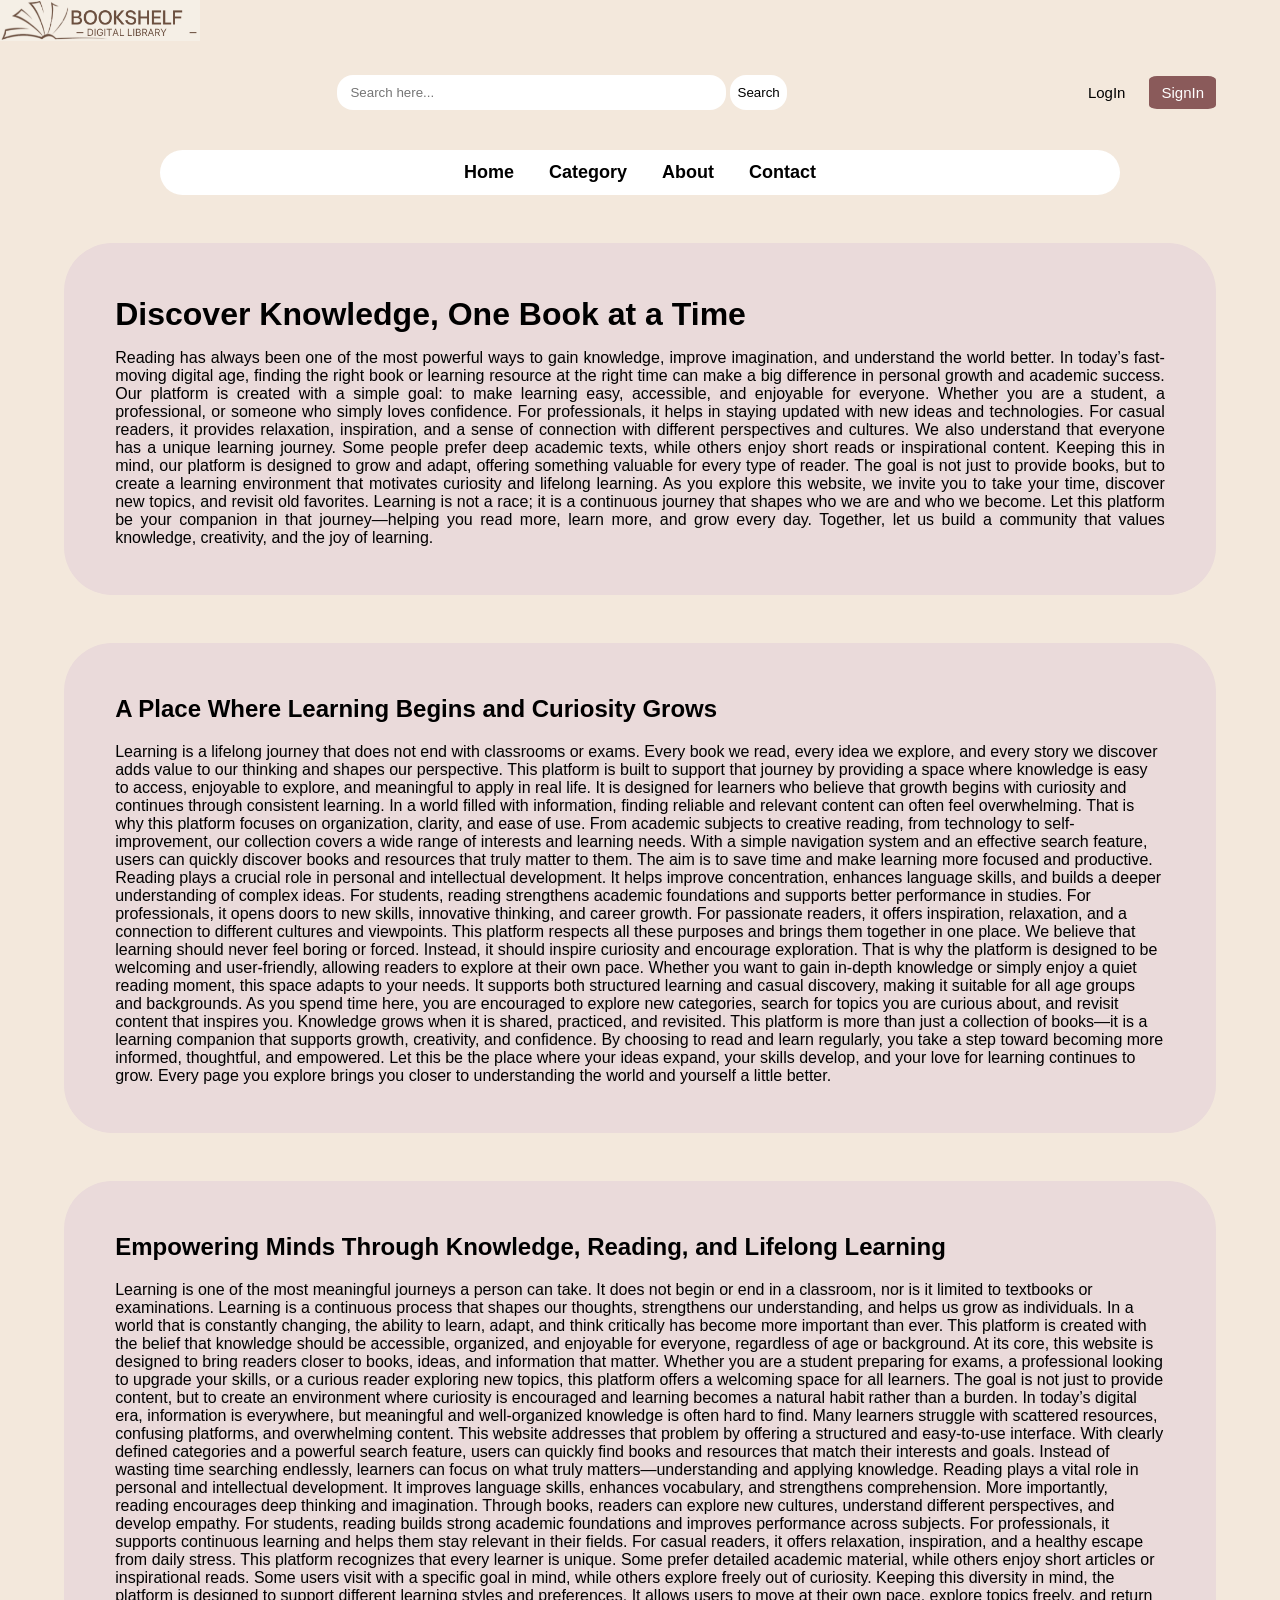
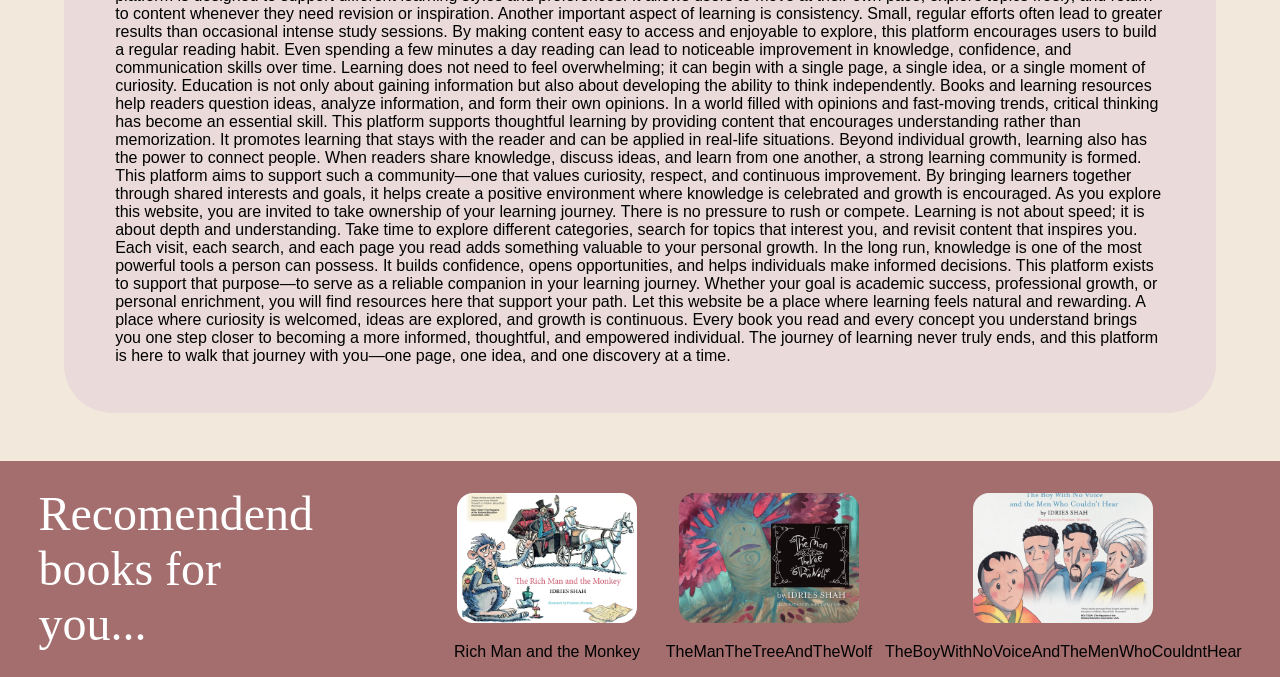
<file: index.html>
<!DOCTYPE html>
<html lang="en">
  <head>
    <meta charset="UTF-8" />
   <meta name="viewport" content="width=
    , initial-scale=1.0">
    <title>Document</title>
    <link rel="stylesheet" href="index.css" />
  </head>
  <body>
    <!-- top_section -->
     <div class="logo">
        <img src="./Untitled design0.2.png" alt="Bookshelf" width="200" />
      </div>
    <div class="topbar">
      
      <div class="search_section">
        <input type="search" placeholder="Search here..." />
        <button class="search_btn">Search</button>
      </div>
      <div class="log_buttons">
        <button class="loginbtn">LogIn</button>
        <button class="signinbtn">SignIn</button>
      </div>
    </div>
    <nav class="navbar">
      <ul class="nav-links">
        <li><a href="home.html">Home</a></li>
        <li class="dropdown">
          <a href=""> Category</a>
          <ul class="dropdown_menu">
            <li><a href="https://www.readever.app/categories/technology-the-future">Technology</a></li>
            <li><a href="https://www.readever.app/categories/science">Science</a></li>
            <li><a href="https://www.readever.app/categories/personal-development">Personal development</a></li>
            <li><a href="https://www.readever.app/categories/education">Education</a></li>
            <li><a href="https://www.readever.app/categories/politics">Politics</a></li>
            <li><a href="https://www.readever.app/categories/history">History</a></li>
            <li><a href="https://www.readever.app/categories/career-success">Career & Success</a></li>
            <li><a href="https://www.readever.app/categories/fiction">Fiction</a></li>
          </ul>
        </li>
        <li><a href="about.html">About</a></li>
        <li><a href="contact.html">Contact</a></li>
      </ul>
    </nav>
    <!-- main_body -->
    <div class="home_page">
      <div class="section1">
        <h1>Discover Knowledge, One Book at a Time</h1>
        <p>
          Reading has always been one of the most powerful ways to gain
          knowledge, improve imagination, and understand the world better. In
          today’s fast-moving digital age, finding the right book or learning
          resource at the right time can make a big difference in personal
          growth and academic success. Our platform is created with a simple
          goal: to make learning easy, accessible, and enjoyable for everyone.
          Whether you are a student, a professional, or someone who simply loves
          confidence. For professionals, it helps in staying updated with new
          ideas and technologies. For casual readers, it provides relaxation,
          inspiration, and a sense of connection with different perspectives and
          cultures. We also understand that everyone has a unique learning
          journey. Some people prefer deep academic texts, while others enjoy
          short reads or inspirational content. Keeping this in mind, our
          platform is designed to grow and adapt, offering something valuable
          for every type of reader. The goal is not just to provide books, but
          to create a learning environment that motivates curiosity and lifelong
          learning. As you explore this website, we invite you to take your
          time, discover new topics, and revisit old favorites. Learning is not
          a race; it is a continuous journey that shapes who we are and who we
          become. Let this platform be your companion in that journey—helping
          you read more, learn more, and grow every day. Together, let us build
          a community that values knowledge, creativity, and the joy of
          learning.
        </p>
      </div>
      <div class="section2">
        <h2>A Place Where Learning Begins and Curiosity Grows</h2>
        <p>
          Learning is a lifelong journey that does not end with classrooms or
          exams. Every book we read, every idea we explore, and every story we
          discover adds value to our thinking and shapes our perspective. This
          platform is built to support that journey by providing a space where
          knowledge is easy to access, enjoyable to explore, and meaningful to
          apply in real life. It is designed for learners who believe that
          growth begins with curiosity and continues through consistent
          learning. In a world filled with information, finding reliable and
          relevant content can often feel overwhelming. That is why this
          platform focuses on organization, clarity, and ease of use. From
          academic subjects to creative reading, from technology to
          self-improvement, our collection covers a wide range of interests and
          learning needs. With a simple navigation system and an effective
          search feature, users can quickly discover books and resources that
          truly matter to them. The aim is to save time and make learning more
          focused and productive. Reading plays a crucial role in personal and
          intellectual development. It helps improve concentration, enhances
          language skills, and builds a deeper understanding of complex ideas.
          For students, reading strengthens academic foundations and supports
          better performance in studies. For professionals, it opens doors to
          new skills, innovative thinking, and career growth. For passionate
          readers, it offers inspiration, relaxation, and a connection to
          different cultures and viewpoints. This platform respects all these
          purposes and brings them together in one place. We believe that
          learning should never feel boring or forced. Instead, it should
          inspire curiosity and encourage exploration. That is why the platform
          is designed to be welcoming and user-friendly, allowing readers to
          explore at their own pace. Whether you want to gain in-depth knowledge
          or simply enjoy a quiet reading moment, this space adapts to your
          needs. It supports both structured learning and casual discovery,
          making it suitable for all age groups and backgrounds. As you spend
          time here, you are encouraged to explore new categories, search for
          topics you are curious about, and revisit content that inspires you.
          Knowledge grows when it is shared, practiced, and revisited. This
          platform is more than just a collection of books—it is a learning
          companion that supports growth, creativity, and confidence. By
          choosing to read and learn regularly, you take a step toward becoming
          more informed, thoughtful, and empowered. Let this be the place where
          your ideas expand, your skills develop, and your love for learning
          continues to grow. Every page you explore brings you closer to
          understanding the world and yourself a little better.
        </p>
      </div>
      <div class="section3">
        <h2>
          Empowering Minds Through Knowledge, Reading, and Lifelong Learning
        </h2>
        <p>
          Learning is one of the most meaningful journeys a person can take. It
          does not begin or end in a classroom, nor is it limited to textbooks
          or examinations. Learning is a continuous process that shapes our
          thoughts, strengthens our understanding, and helps us grow as
          individuals. In a world that is constantly changing, the ability to
          learn, adapt, and think critically has become more important than
          ever. This platform is created with the belief that knowledge should
          be accessible, organized, and enjoyable for everyone, regardless of
          age or background. At its core, this website is designed to bring
          readers closer to books, ideas, and information that matter. Whether
          you are a student preparing for exams, a professional looking to
          upgrade your skills, or a curious reader exploring new topics, this
          platform offers a welcoming space for all learners. The goal is not
          just to provide content, but to create an environment where curiosity
          is encouraged and learning becomes a natural habit rather than a
          burden. In today’s digital era, information is everywhere, but
          meaningful and well-organized knowledge is often hard to find. Many
          learners struggle with scattered resources, confusing platforms, and
          overwhelming content. This website addresses that problem by offering
          a structured and easy-to-use interface. With clearly defined
          categories and a powerful search feature, users can quickly find books
          and resources that match their interests and goals. Instead of wasting
          time searching endlessly, learners can focus on what truly
          matters—understanding and applying knowledge. Reading plays a vital
          role in personal and intellectual development. It improves language
          skills, enhances vocabulary, and strengthens comprehension. More
          importantly, reading encourages deep thinking and imagination. Through
          books, readers can explore new cultures, understand different
          perspectives, and develop empathy. For students, reading builds strong
          academic foundations and improves performance across subjects. For
          professionals, it supports continuous learning and helps them stay
          relevant in their fields. For casual readers, it offers relaxation,
          inspiration, and a healthy escape from daily stress. This platform
          recognizes that every learner is unique. Some prefer detailed academic
          material, while others enjoy short articles or inspirational reads.
          Some users visit with a specific goal in mind, while others explore
          freely out of curiosity. Keeping this diversity in mind, the platform
          is designed to support different learning styles and preferences. It
          allows users to move at their own pace, explore topics freely, and
          return to content whenever they need revision or inspiration. Another
          important aspect of learning is consistency. Small, regular efforts
          often lead to greater results than occasional intense study sessions.
          By making content easy to access and enjoyable to explore, this
          platform encourages users to build a regular reading habit. Even
          spending a few minutes a day reading can lead to noticeable
          improvement in knowledge, confidence, and communication skills over
          time. Learning does not need to feel overwhelming; it can begin with a
          single page, a single idea, or a single moment of curiosity. Education
          is not only about gaining information but also about developing the
          ability to think independently. Books and learning resources help
          readers question ideas, analyze information, and form their own
          opinions. In a world filled with opinions and fast-moving trends,
          critical thinking has become an essential skill. This platform
          supports thoughtful learning by providing content that encourages
          understanding rather than memorization. It promotes learning that
          stays with the reader and can be applied in real-life situations.
          Beyond individual growth, learning also has the power to connect
          people. When readers share knowledge, discuss ideas, and learn from
          one another, a strong learning community is formed. This platform aims
          to support such a community—one that values curiosity, respect, and
          continuous improvement. By bringing learners together through shared
          interests and goals, it helps create a positive environment where
          knowledge is celebrated and growth is encouraged. As you explore this
          website, you are invited to take ownership of your learning journey.
          There is no pressure to rush or compete. Learning is not about speed;
          it is about depth and understanding. Take time to explore different
          categories, search for topics that interest you, and revisit content
          that inspires you. Each visit, each search, and each page you read
          adds something valuable to your personal growth. In the long run,
          knowledge is one of the most powerful tools a person can possess. It
          builds confidence, opens opportunities, and helps individuals make
          informed decisions. This platform exists to support that purpose—to
          serve as a reliable companion in your learning journey. Whether your
          goal is academic success, professional growth, or personal enrichment,
          you will find resources here that support your path. Let this website
          be a place where learning feels natural and rewarding. A place where
          curiosity is welcomed, ideas are explored, and growth is continuous.
          Every book you read and every concept you understand brings you one
          step closer to becoming a more informed, thoughtful, and empowered
          individual. The journey of learning never truly ends, and this
          platform is here to walk that journey with you—one page, one idea, and
          one discovery at a time.
        </p>
      </div>
    </div>
    <!-- Footer -->
    <div class="footer">
      <div class="reco">
        Recomendend books for you...
      </div>
      <ul>
        <li class="book_1">
          <a   href="https://idriesshahfoundation.org/pdfviewer/the-rich-man-and-the-monkey/?auto_viewer=true#page=&zoom=page-fit&pagemode=none">
            <img src="./TheRichManAndTheMonkey.webp" alt="book.1" />
          </a>
          <a
            href="https://idriesshahfoundation.org/pdfviewer/the-rich-man-and-the-monkey/?auto_viewer=true#page=&zoom=page-fit&pagemode=none"
            >Rich Man and the Monkey</a
          >
        </li>
        <li class="book.1">
          <a href="https://idriesshahfoundation.org/books/the-man-the-tree-and-the-wolf/">
             <img src="./TheManTheTreeAndTheWolf.webp" alt="book.1" />
          </a>
          <a
            href="https://idriesshahfoundation.org/books/the-man-the-tree-and-the-wolf/"
            >TheManTheTreeAndTheWolf</a
          >
        </li>
        <li class="book.1">
          <a href="https://idriesshahfoundation.org/books/the-boy-with-no-voice/">
             <img src="./TheBoyWithNoVoiceAndTheMenWhoCouldntHear.webp" alt="book.1" />
          </a>
         
          <a
            href="https://idriesshahfoundation.org/books/the-boy-with-no-voice/"
            >TheBoyWithNoVoiceAndTheMenWhoCouldntHear</a
          >
        </li>
      </ul>
    </div>
  </body>
</html>
</file>
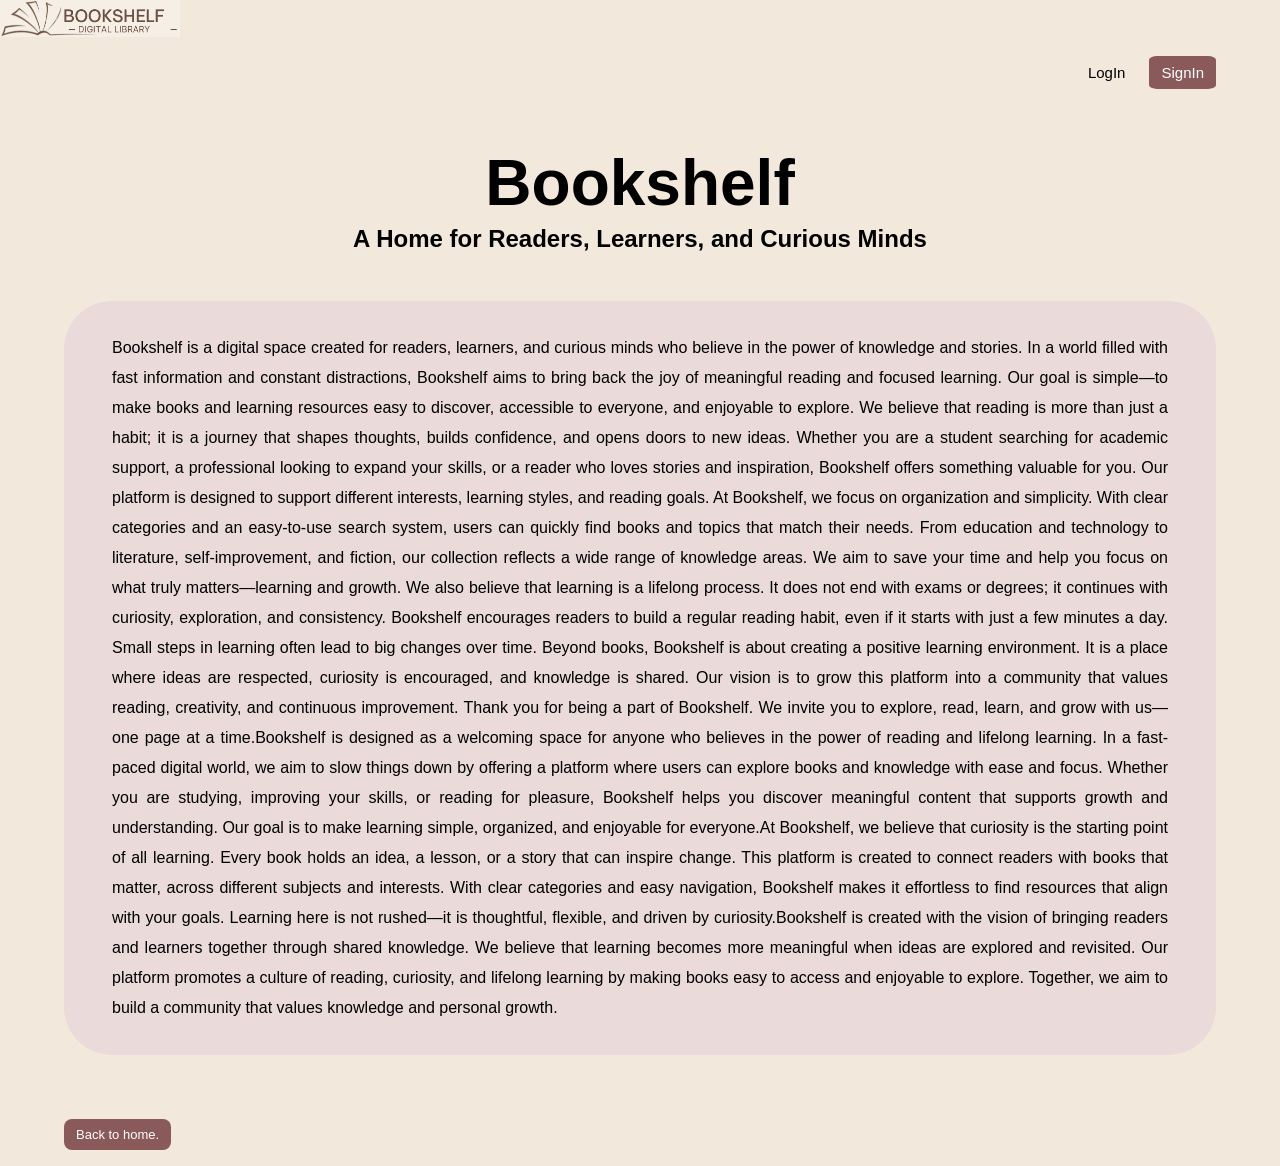
<file: about.html>
<!DOCTYPE html>
<html lang="en">
  <head>
    <meta charset="UTF-8" />
   <meta name="viewport" content="width=
    , initial-scale=1.0">
    <title>Document</title>
    <link rel="stylesheet" href="about.css" />
  </head>
  <body>
    <div class="about">
      <div class="logo">
        <img src="./Untitled design0.2.png" alt="Bookshelf" width="200" />
      </div>
      <div class="heading">
        <div class="log_buttons">
          <button class="loginbtn">LogIn</button>
          <button class="signinbtn">SignIn</button>
        </div>
        <h1>Bookshelf</h1>
        <h2>A Home for Readers, Learners, and Curious Minds</h2>
        <p>
          Bookshelf is a digital space created for readers, learners, and
          curious minds who believe in the power of knowledge and stories. In a
          world filled with fast information and constant distractions,
          Bookshelf aims to bring back the joy of meaningful reading and focused
          learning. Our goal is simple—to make books and learning resources easy
          to discover, accessible to everyone, and enjoyable to explore. We
          believe that reading is more than just a habit; it is a journey that
          shapes thoughts, builds confidence, and opens doors to new ideas.
          Whether you are a student searching for academic support, a
          professional looking to expand your skills, or a reader who loves
          stories and inspiration, Bookshelf offers something valuable for you.
          Our platform is designed to support different interests, learning
          styles, and reading goals. At Bookshelf, we focus on organization and
          simplicity. With clear categories and an easy-to-use search system,
          users can quickly find books and topics that match their needs. From
          education and technology to literature, self-improvement, and fiction,
          our collection reflects a wide range of knowledge areas. We aim to
          save your time and help you focus on what truly matters—learning and
          growth. We also believe that learning is a lifelong process. It does
          not end with exams or degrees; it continues with curiosity,
          exploration, and consistency. Bookshelf encourages readers to build a
          regular reading habit, even if it starts with just a few minutes a
          day. Small steps in learning often lead to big changes over time.
          Beyond books, Bookshelf is about creating a positive learning
          environment. It is a place where ideas are respected, curiosity is
          encouraged, and knowledge is shared. Our vision is to grow this
          platform into a community that values reading, creativity, and
          continuous improvement. Thank you for being a part of Bookshelf. We
          invite you to explore, read, learn, and grow with us—one page at a
          time.Bookshelf is designed as a welcoming space for anyone who
          believes in the power of reading and lifelong learning. In a
          fast-paced digital world, we aim to slow things down by offering a
          platform where users can explore books and knowledge with ease and
          focus. Whether you are studying, improving your skills, or reading for
          pleasure, Bookshelf helps you discover meaningful content that
          supports growth and understanding. Our goal is to make learning
          simple, organized, and enjoyable for everyone.At Bookshelf, we believe
          that curiosity is the starting point of all learning. Every book holds
          an idea, a lesson, or a story that can inspire change. This platform
          is created to connect readers with books that matter, across different
          subjects and interests. With clear categories and easy navigation,
          Bookshelf makes it effortless to find resources that align with your
          goals. Learning here is not rushed—it is thoughtful, flexible, and
          driven by curiosity.Bookshelf is created with the vision of bringing
          readers and learners together through shared knowledge. We believe
          that learning becomes more meaningful when ideas are explored and
          revisited. Our platform promotes a culture of reading, curiosity, and
          lifelong learning by making books easy to access and enjoyable to
          explore. Together, we aim to build a community that values knowledge
          and personal growth.
        </p>
      </div>
    </div>
    <footer>
      <a
        class="backbtn"
        href="home.html"
        >Back to home.</a
      >
    </footer>
  </body>
</html>
</file>
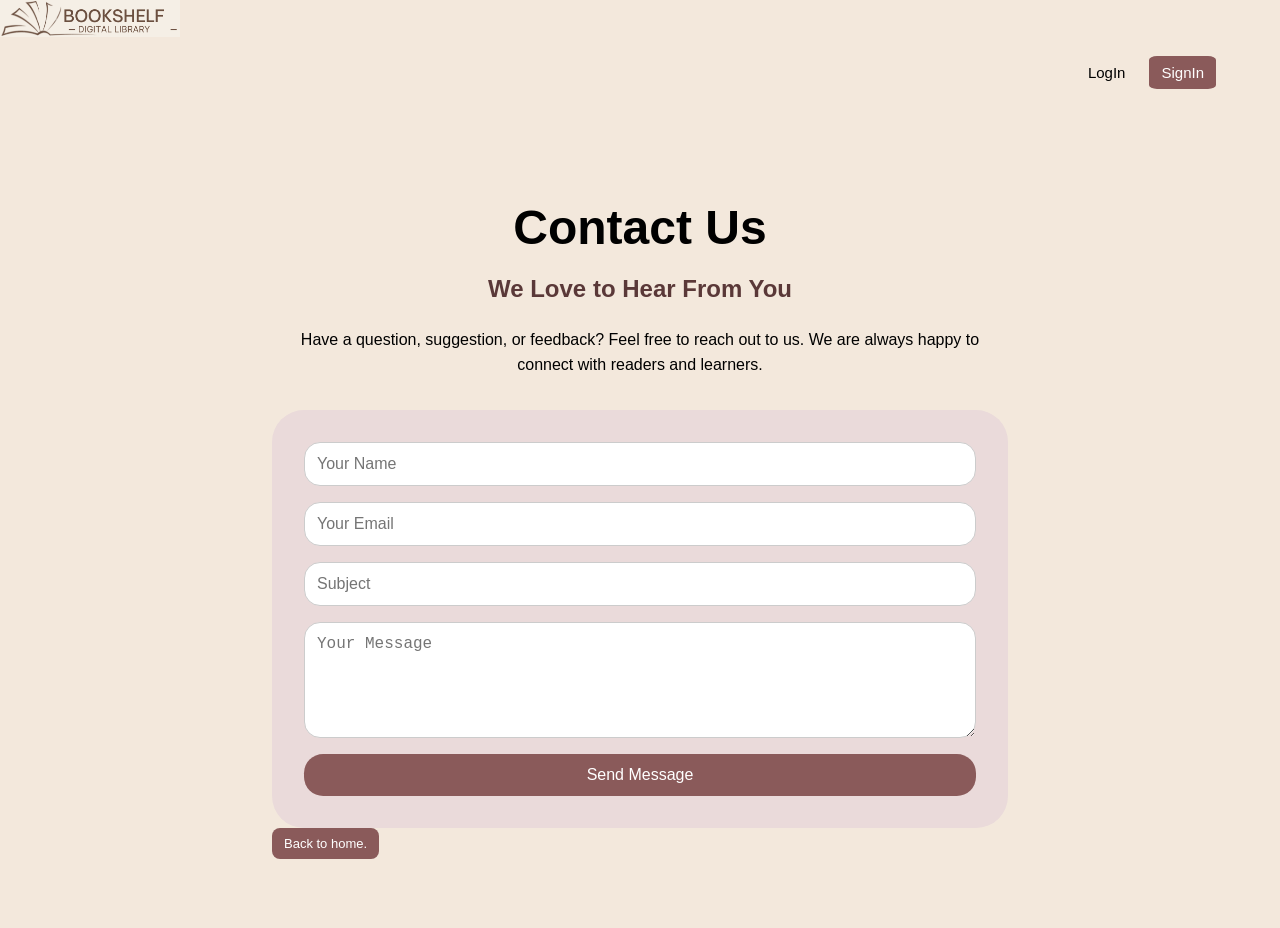
<file: contact.html>
<!DOCTYPE html>
<html lang="en">
<head>
    <meta charset="UTF-8">
    <meta name="viewport" content="width=device-width, initial-scale=1.0">
    <title>Document</title>
    <link rel="stylesheet" href="contact.css">
</head>
<body>
    <div class="logo">
        <img src="./Untitled design0.2.png" alt="Bookshelf" width="200" />
      </div>
    <div class="log_buttons">
        <button class="loginbtn">LogIn</button>
        <button class="signinbtn">SignIn</button>
      </div>
    <div class="contact_page">
        <h1>Contact Us</h1>
<h2>We Love to Hear From You</h2>

<p>
Have a question, suggestion, or feedback?  
Feel free to reach out to us. We are always happy to connect with readers and learners.
</p>
<form class="contact_form">
  <input type="text" placeholder="Your Name" required>
  <input type="email" placeholder="Your Email" required>
  <input type="text" placeholder="Subject">
  <textarea placeholder="Your Message" rows="5"></textarea>
  <button type="submit">Send Message</button>
</form>
<footer>
    <a class="backbtn" href="home.html">Back to home.</a>
</footer>
    </div>

</body>
</html>
</file>
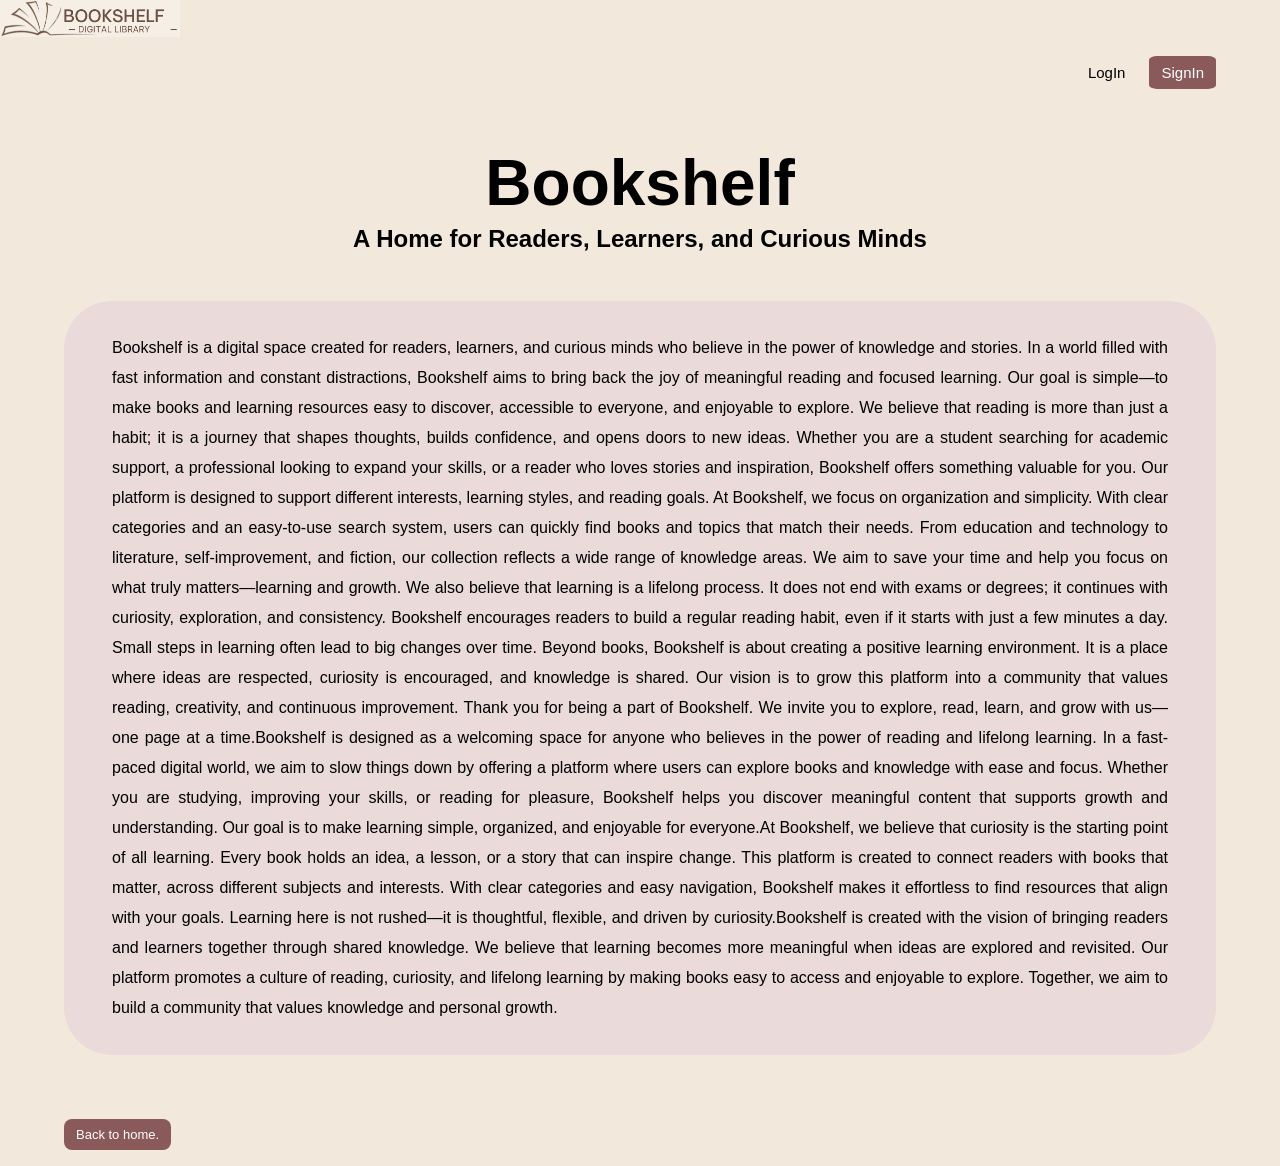
<file: code files/about.html>
<!DOCTYPE html>
<html lang="en">
  <head>
    <meta charset="UTF-8" />
    <meta name="viewport" content="width=device-width, initial-scale=1.0" />
    <title>Document</title>
    <link rel="stylesheet" href="about.css" />
  </head>
  <body>
    <div class="about">
      <div class="logo">
        <img src="./Untitled design0.2.png" alt="Bookshelf" width="200" />
      </div>
      <div class="heading">
        <div class="log_buttons">
          <button class="loginbtn">LogIn</button>
          <button class="signinbtn">SignIn</button>
        </div>
        <h1>Bookshelf</h1>
        <h2>A Home for Readers, Learners, and Curious Minds</h2>
        <p>
          Bookshelf is a digital space created for readers, learners, and
          curious minds who believe in the power of knowledge and stories. In a
          world filled with fast information and constant distractions,
          Bookshelf aims to bring back the joy of meaningful reading and focused
          learning. Our goal is simple—to make books and learning resources easy
          to discover, accessible to everyone, and enjoyable to explore. We
          believe that reading is more than just a habit; it is a journey that
          shapes thoughts, builds confidence, and opens doors to new ideas.
          Whether you are a student searching for academic support, a
          professional looking to expand your skills, or a reader who loves
          stories and inspiration, Bookshelf offers something valuable for you.
          Our platform is designed to support different interests, learning
          styles, and reading goals. At Bookshelf, we focus on organization and
          simplicity. With clear categories and an easy-to-use search system,
          users can quickly find books and topics that match their needs. From
          education and technology to literature, self-improvement, and fiction,
          our collection reflects a wide range of knowledge areas. We aim to
          save your time and help you focus on what truly matters—learning and
          growth. We also believe that learning is a lifelong process. It does
          not end with exams or degrees; it continues with curiosity,
          exploration, and consistency. Bookshelf encourages readers to build a
          regular reading habit, even if it starts with just a few minutes a
          day. Small steps in learning often lead to big changes over time.
          Beyond books, Bookshelf is about creating a positive learning
          environment. It is a place where ideas are respected, curiosity is
          encouraged, and knowledge is shared. Our vision is to grow this
          platform into a community that values reading, creativity, and
          continuous improvement. Thank you for being a part of Bookshelf. We
          invite you to explore, read, learn, and grow with us—one page at a
          time.Bookshelf is designed as a welcoming space for anyone who
          believes in the power of reading and lifelong learning. In a
          fast-paced digital world, we aim to slow things down by offering a
          platform where users can explore books and knowledge with ease and
          focus. Whether you are studying, improving your skills, or reading for
          pleasure, Bookshelf helps you discover meaningful content that
          supports growth and understanding. Our goal is to make learning
          simple, organized, and enjoyable for everyone.At Bookshelf, we believe
          that curiosity is the starting point of all learning. Every book holds
          an idea, a lesson, or a story that can inspire change. This platform
          is created to connect readers with books that matter, across different
          subjects and interests. With clear categories and easy navigation,
          Bookshelf makes it effortless to find resources that align with your
          goals. Learning here is not rushed—it is thoughtful, flexible, and
          driven by curiosity.Bookshelf is created with the vision of bringing
          readers and learners together through shared knowledge. We believe
          that learning becomes more meaningful when ideas are explored and
          revisited. Our platform promotes a culture of reading, curiosity, and
          lifelong learning by making books easy to access and enjoyable to
          explore. Together, we aim to build a community that values knowledge
          and personal growth.
        </p>
      </div>
    </div>
    <footer>
      <a
        class="backbtn"
        href="home.html"
        >Back to home.</a
      >
    </footer>
  </body>
</html>
</file>
<file: index.css>
/* General */
* {
    box-sizing: border-box;
}

body {
    background-color: #f3e8dc;
    margin: 0;
    font-family: "Inter", "Segoe UI", Arial, sans-serif;
}

/* Top Section */
.topbar {
    display: flex;
    align-items: center;
    justify-content: space-between;
    padding: 15px 5%;
    flex-wrap: wrap;
    gap: 15px;
}

.search_section {
    display: flex;
    gap: 4px;
    flex: 1;
    max-width: 450px;
    margin: 0 auto;
}

.search_section input {
    padding: 9px 12px;
    width: 100%;
    border: 1px solid transparent;
    border-radius: 1rem;
}

.search_section input:hover {
    background-color: #fffcfc;
    border: 1px solid black;
}

.search_btn {
    min-width: 3.6rem;
    background-color: white;
    border: 1px solid transparent;
    border-radius: 1rem;
    cursor: pointer;
}

.search_btn:hover {
    background-color: #fffcfc;
    border: 1px solid black;
}

.log_buttons {
    display: flex;
    gap: 12px;
    padding: 1rem 0;
    margin: 0;
}

.log_buttons button {
    border: none;
    padding: 8px 12px;
    cursor: pointer;
    font-size: 15px;
    font-weight: 500;
}

.loginbtn {
    background-color: #f3e8dc;
}

.signinbtn {
    background-color: rgb(138, 90, 90);
    border-radius: 12%;
    color: white;
}

.loginbtn:hover {
    color: rgb(138, 90, 90);
}

.signinbtn:hover {
    color: black;
}

/* Navbar */
.navbar {
    display: flex;
    align-items: center;
    justify-content: center;
    background-color: white;
    width: 90%;
    max-width: 960px;
    margin: 10px auto;
    border-radius: 3rem;
    padding: 12px;
}

.nav-links {
    display: flex;
    list-style: none;
    gap: 35px;
    margin: 0;
    padding: 0;
    font-size: large;
    font-weight: 550;
}

.navbar a {
    text-decoration: none;
    color: black;
}

.navbar a:hover {
    text-decoration: underline;
    color: rgb(90, 56, 56);
}

.dropdown_menu {
    display: none;
    position: absolute;
    background-color: white;
    width: 150px;
    height: 330px;
    margin-top: 1.1rem;
    border-radius: 1rem;
    padding: 10px;
    z-index: 10;
}

.dropdown_menu li {
    padding: 5px;
    list-style: none;
}

.dropdown:hover .dropdown_menu {
    display: block;
}

/* Main Body */
.section1,
.section2,
.section3 {
    width: 90%;
    margin: 3rem auto;
    padding: 2rem 4%;
    background-color: #eadada;
    border-radius: 3rem;
    height: auto;
}

.section1 {
    min-height: 260px;
    text-align: justify;
}

.section2 {
    min-height: 385px;
}

.section3 {
    min-height: 675px;
}

.section1 h1,
.section1 h2 {
    margin-bottom: 1rem;
    font-family: "Poppins", sans-serif;
}

/* Footer */
.footer {
    background-color: rgb(164, 110, 110);
    min-height: 200px;
    padding: 1rem 3%;
    display: flex;
    align-items: center;
    justify-content: space-between;
    flex-wrap: wrap;
    gap: 20px;
}

.reco {
    color: white;
    font-size: 3rem;
    max-width: 12rem;
    font-family: 'Times New Roman', Times, serif;
}

.footer ul {
    display: flex;
    justify-content: center;
    align-items: center;
    flex-wrap: wrap;
    gap: 10px;
    padding: 0;
    margin: 0;
}

.footer ul li {
    display: flex;
    flex-direction: column;
    align-items: center;
    list-style: none;
}

.footer img {
    width: 180px;
    max-width: 100%;
    height: 130px;
    object-fit: cover;
    border-radius: 1rem;
    margin: 1rem;
}

.footer img:hover {
    opacity: 0.7;
}

.footer a {
    color: black;
    text-decoration: none;
}

.footer a:hover {
    text-decoration: underline;
}

/* Tablet */
@media (max-width: 768px) {

    .topbar {
        justify-content: center;
    }

    .search_section {
        order: 2;
        flex-basis: 100%;
        max-width: 100%;
    }

    .log_buttons {
        margin: 0;
    }

    .nav-links {
        gap: 15px;
        font-size: 15px;
        flex-wrap: wrap;
        justify-content: center;
    }

    .section1,
    .section2,
    .section3 {
        width: 94%;
        padding: 2rem;
        border-radius: 2rem;
    }

    .footer {
        justify-content: center;
        text-align: center;
    }

    .reco {
        font-size: 2.5rem;
    }
}

/* Mobile */
@media (max-width: 480px) {

    .topbar {
        flex-direction: column;
        padding: 15px;
    }

    .search_section {
        width: 100%;
    }

    .log_buttons {
        justify-content: center;
    }

    .navbar {
        width: 95%;
        border-radius: 1.5rem;
        padding: 15px;
    }

    .nav-links {
        gap: 15px;
        font-size: 14px;
    }

    .section1,
    .section2,
    .section3 {
        width: 92%;
        margin: 1.5rem auto;
        padding: 1.5rem;
        border-radius: 1.5rem;
        min-height: auto;
    }

    .section1 h1 {
        font-size: 24px;
    }

    .section1 h2 {
        font-size: 20px;
    }

    .footer {
        flex-direction: column;
        padding: 1.5rem;
    }

    .reco {
        font-size: 2rem;
        text-align: center;
    }

    .footer ul {
        flex-direction: column;
    }

    .footer img {
        width: 200px;
        height: 140px;
    }
}
</file>
<file: about.css>
* {
    box-sizing: border-box;
}

body {
    background-color: #f3e8dc;
    margin: 0;
    font-family: Arial, sans-serif;
}

.logo img {
    width: 180px;
    max-width: 100%;
    height: auto;
}

.log_buttons {
    display: flex;
    justify-content: flex-end;
    gap: 12px;
    padding: 15px 5%;
}

.log_buttons button {
    border: none;
    padding: 8px 12px;
    cursor: pointer;
    font-family: "Inter", "Segoe UI", Arial, sans-serif;
    font-size: 15px;
    font-weight: 500;
}

.loginbtn {
    background-color: #f3e8dc;
}

.signinbtn {
    background-color: rgb(138, 90, 90);
    border-radius: 12%;
    color: white;
}

.loginbtn:hover {
    color: rgb(138, 90, 90);
}

.signinbtn:hover {
    color: black;
}

h1 {
    font-size: 4rem;
    text-align: center;
    font-family: 'Segoe UI', Tahoma, Geneva, Verdana, sans-serif;
    margin-bottom: 0.3rem;
}

h2 {
    text-align: center;
    font-family: 'Trebuchet MS', sans-serif;
    margin-top: 0;
}

p {
    width: 90%;
    max-width: 1200px;
    padding: 2rem 3rem;
    margin: 3rem auto;
    background-color: #eadada;
    border-radius: 3rem;
    text-align: justify;
    line-height: 30px;
    height: auto;
}

.backbtn {
    display: inline-block;
    background-color: rgb(138, 90, 90);
    border-radius: 0.5rem;
    padding: 8px 12px;
    text-decoration: none;
    color: white;
    font-size: small;
    margin: 1rem 5%;
}

.backbtn:hover {
    background-color: #5a3838;
}

/* Tablet */
@media (max-width: 768px) {
    h1 {
        font-size: 3rem;
    }

    h2 {
        font-size: 1.3rem;
        padding: 0 15px;
    }

    p {
        width: 92%;
        padding: 2rem;
        line-height: 27px;
    }
}

/* Mobile */
@media (max-width: 480px) {
    .logo img {
        width: 130px;
    }

    .log_buttons {
        justify-content: center;
    }

    h1 {
        font-size: 2.3rem;
    }

    h2 {
        font-size: 1rem;
    }

    p {
        width: 92%;
        padding: 1.3rem;
        margin: 1.5rem auto;
        border-radius: 1.5rem;
        font-size: 14px;
        line-height: 25px;
    }
}
</file>
<file: contact.css>
* {
    box-sizing: border-box;
}

body {
    background-color: #f3e8dc;
    font-family: Arial, sans-serif;
    margin: 0;
}

.logo img {
    width: 180px;
    max-width: 100%;
    height: auto;
}

.log_buttons {
    display: flex;
    justify-content: flex-end;
    gap: 12px;
    padding: 15px 5%;
}

.log_buttons button {
    border: none;
    padding: 8px 12px;
    cursor: pointer;
    font-size: 15px;
    font-weight: 500;
}

.loginbtn {
    background-color: #f3e8dc;
}

.signinbtn {
    background-color: rgb(138, 90, 90);
    border: none;
    border-radius: 12%;
    color: white;
}

.loginbtn:hover {
    color: rgb(138, 90, 90);
}

.contact_page {
    width: 90%;
    max-width: 800px;
    margin: 2rem auto;
    padding: 2rem;
}

.contact_page h1 {
    font-size: 3rem;
    text-align: center;
    margin-bottom: 0.3rem;
}

.contact_page h2 {
    text-align: center;
    color: #5a3838;
    margin-bottom: 1.5rem;
}

.contact_page p {
    text-align: center;
    line-height: 1.6;
    margin-bottom: 2rem;
}

.contact_form {
    background-color: #eadada;
    padding: 2rem;
    border-radius: 2rem;
    display: flex;
    flex-direction: column;
    gap: 1rem;
}

.contact_form input,
.contact_form textarea {
    width: 100%;
    padding: 12px;
    border-radius: 1rem;
    border: 1px solid #ccc;
    font-size: 16px;
}

.contact_form input:focus,
.contact_form textarea:focus {
    outline: none;
    border-color: rgb(138, 90, 90);
}

.contact_form button {
    padding: 12px;
    background-color: rgb(138, 90, 90);
    color: white;
    border: none;
    border-radius: 1.2rem;
    font-size: 16px;
    cursor: pointer;
}

.contact_form button:hover {
    background-color: #5a3838;
}

.backbtn {
    display: inline-block;
    background-color: rgb(138, 90, 90);
    border: none;
    border-radius: 0.5rem;
    padding: 8px 12px;
    text-decoration: none;
    color: white;
    font-size: small;
}

.backbtn:hover {
    background-color: #5a3838;
}

/* Tablet */
@media (max-width: 768px) {
    .contact_page {
        width: 95%;
        padding: 1rem;
    }

    .contact_page h1 {
        font-size: 2.5rem;
    }
}

/* Mobile */
@media (max-width: 480px) {
    .logo img {
        width: 130px;
    }

    .log_buttons {
        justify-content: center;
    }

    .contact_page {
        width: 100%;
        padding: 1rem;
        margin: 1rem auto;
    }

    .contact_page h1 {
        font-size: 2rem;
    }

    .contact_page h2 {
        font-size: 1.1rem;
    }

    .contact_page p {
        font-size: 14px;
        padding: 0 8px;
    }

    .contact_form {
        padding: 1.2rem;
        border-radius: 1.5rem;
    }

    .contact_form input,
    .contact_form textarea {
        font-size: 14px;
    }
}
</file>
<file: code files/about.css>
* {
    box-sizing: border-box;
}

body {
    background-color: #f3e8dc;
    margin: 0;
    font-family: Arial, sans-serif;
}

.logo img {
    width: 180px;
    max-width: 100%;
    height: auto;
}

.log_buttons {
    display: flex;
    justify-content: flex-end;
    gap: 12px;
    padding: 15px 5%;
}

.log_buttons button {
    border: none;
    padding: 8px 12px;
    cursor: pointer;
    font-family: "Inter", "Segoe UI", Arial, sans-serif;
    font-size: 15px;
    font-weight: 500;
}

.loginbtn {
    background-color: #f3e8dc;
}

.signinbtn {
    background-color: rgb(138, 90, 90);
    border-radius: 12%;
    color: white;
}

.loginbtn:hover {
    color: rgb(138, 90, 90);
}

.signinbtn:hover {
    color: black;
}

h1 {
    font-size: 4rem;
    text-align: center;
    font-family: 'Segoe UI', Tahoma, Geneva, Verdana, sans-serif;
    margin-bottom: 0.3rem;
}

h2 {
    text-align: center;
    font-family: 'Trebuchet MS', sans-serif;
    margin-top: 0;
}

p {
    width: 90%;
    max-width: 1200px;
    padding: 2rem 3rem;
    margin: 3rem auto;
    background-color: #eadada;
    border-radius: 3rem;
    text-align: justify;
    line-height: 30px;
    height: auto;
}

.backbtn {
    display: inline-block;
    background-color: rgb(138, 90, 90);
    border-radius: 0.5rem;
    padding: 8px 12px;
    text-decoration: none;
    color: white;
    font-size: small;
    margin: 1rem 5%;
}

.backbtn:hover {
    background-color: #5a3838;
}

/* Tablet */
@media (max-width: 768px) {
    h1 {
        font-size: 3rem;
    }

    h2 {
        font-size: 1.3rem;
        padding: 0 15px;
    }

    p {
        width: 92%;
        padding: 2rem;
        line-height: 27px;
    }
}

/* Mobile */
@media (max-width: 480px) {
    .logo img {
        width: 130px;
    }

    .log_buttons {
        justify-content: center;
    }

    h1 {
        font-size: 2.3rem;
    }

    h2 {
        font-size: 1rem;
    }

    p {
        width: 92%;
        padding: 1.3rem;
        margin: 1.5rem auto;
        border-radius: 1.5rem;
        font-size: 14px;
        line-height: 25px;
    }
}
</file>
